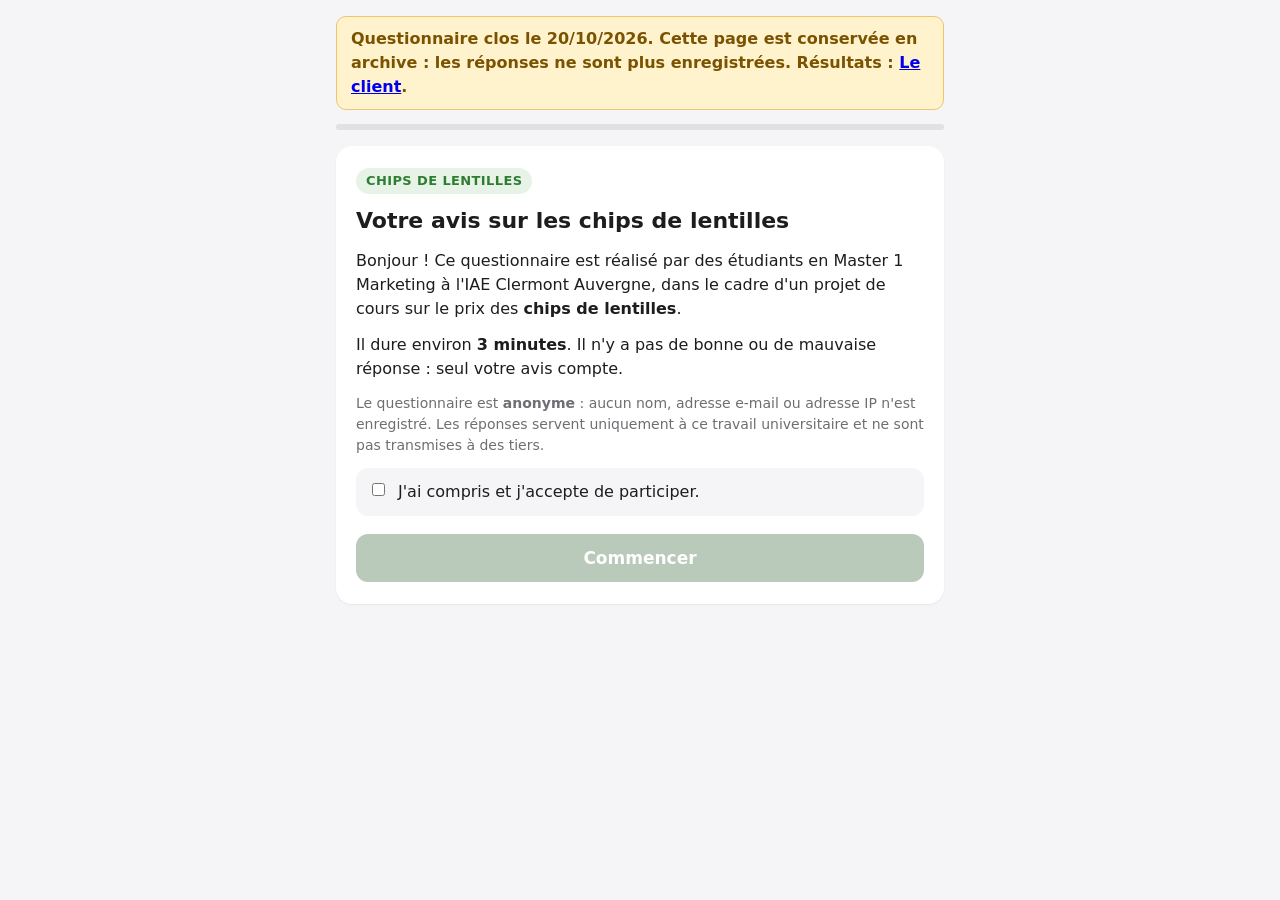
<file: questionnaire/index.html>
<!doctype html>
<html lang="fr">
<head>
<meta charset="utf-8">
<meta name="viewport" content="width=device-width,initial-scale=1">
<title>Questionnaire — chips de lentilles</title>
<meta name="robots" content="noindex">
<style>
:root{--bg:#f5f5f7;--card:#fff;--ink:#1d1d1f;--muted:#6e6e73;--line:#e0e0e5;--accent:#2f7d32;--accent-soft:#e8f3e8;--warn:#b26a00}
*{box-sizing:border-box}
body{margin:0;background:var(--bg);color:var(--ink);font:16px/1.5 system-ui,-apple-system,"Segoe UI",sans-serif}
.wrap{max-width:640px;margin:0 auto;padding:16px 16px 40px}
.bar{height:6px;background:var(--line);border-radius:3px;margin:4px 0 16px;overflow:hidden}
.bar i{display:block;height:100%;width:0;background:var(--accent);transition:width .3s}
.card{background:var(--card);border-radius:16px;padding:22px 20px;box-shadow:0 1px 2px rgba(0,0,0,.06)}
h1{font-size:22px;margin:0 0 12px} h2{font-size:19px;margin:0 0 14px;line-height:1.35}
p{margin:0 0 12px} .muted{color:var(--muted);font-size:14px}
.step{display:none} .step.on{display:block}
.opts{display:flex;flex-direction:column;gap:8px;margin:6px 0 4px}
.opts label{display:flex;gap:10px;align-items:center;padding:12px 14px;border:1.5px solid var(--line);border-radius:12px;cursor:pointer;background:#fff}
.opts label:has(input:checked){border-color:var(--accent);background:var(--accent-soft)}
.opts input{accent-color:var(--accent);width:18px;height:18px;flex:none}
.opts input[type=text]{width:auto;height:auto;flex:1;min-width:0;font:inherit;padding:6px 8px;border:1.5px solid var(--line);border-radius:8px}
.q{margin-bottom:24px} .q > b{display:block;margin-bottom:6px}
.q > .muted{display:block;margin:-2px 0 6px}
.age{display:flex;align-items:center;gap:8px;margin-top:6px}
.age input{font:inherit;font-size:20px;width:130px;padding:10px 12px;border:1.5px solid var(--line);border-radius:12px}
.age input:focus{outline:none;border-color:var(--accent)}
select{font:inherit;width:100%;padding:12px;border:1.5px solid var(--line);border-radius:12px;background:#fff}
.btn{display:block;width:100%;margin-top:18px;padding:14px;border:0;border-radius:12px;background:var(--accent);color:#fff;font:600 17px system-ui;cursor:pointer}
.btn:disabled{background:#b9c9ba;cursor:not-allowed}
.err{color:var(--warn);font-size:14px;margin-top:8px;display:none}
.sujet{display:inline-block;background:var(--accent-soft);color:var(--accent);font-weight:700;font-size:13px;letter-spacing:.03em;text-transform:uppercase;padding:3px 10px;border-radius:999px;margin-bottom:10px}
.offre{display:flex;flex-direction:column;align-items:center;text-align:center}
.offre img{width:min(270px,75%);height:auto;margin:6px 0 14px}
.mini{display:flex;gap:12px;align-items:center;margin-bottom:16px;padding:10px;background:var(--bg);border-radius:12px}
.mini img{width:62px;height:auto;flex:none}
.mini span{font-size:14px;color:var(--muted)}
.mini .zoomwrap{display:flex;flex-direction:column;align-items:center;flex:none}
.prix{font-size:40px;font-weight:800;text-align:center;margin:6px 0 4px;letter-spacing:-.02em}
.consent{display:flex;gap:10px;align-items:flex-start;padding:12px;border-radius:12px;background:var(--bg);margin-top:8px}
.test{background:#fff3cd;color:#7a5600;font-size:13px;padding:6px 10px;border-radius:8px;margin-bottom:10px;display:none}
.consigne{background:#fff3cd;border:2px solid #f0b400;color:#5c4300;border-radius:12px;padding:12px 14px;font-size:18px;font-weight:700;text-align:center;margin:0 0 14px;line-height:1.35}
.consigne small{display:block;font-size:14px;font-weight:500;margin-top:4px}
/* Le rayon : deux sachets avec leur étiquette de prix */
.rayon{display:grid;grid-template-columns:1fr 1fr;gap:10px;margin:6px 0 4px}
.rayon label{display:flex;flex-direction:column;align-items:center;justify-content:flex-end;gap:8px;padding:12px 8px;border:1.5px solid var(--line);border-radius:12px;cursor:pointer;text-align:center}
.rayon label:has(input:checked){border-color:var(--accent);background:var(--accent-soft)}
.rayon img{height:auto;display:block}
.rayon .visuel{position:relative;display:flex;justify-content:center;align-items:flex-end;width:100%;padding-bottom:30px}
.rayon .visuel .etiquette{position:absolute;left:50%;bottom:0;transform:translateX(-50%);width:auto;min-width:80%;box-shadow:0 2px 6px rgba(0,0,0,.2)}
.rayon .p85 img{width:58%}
.rayon .p200 img{width:92%}
.rayon .nom{font-weight:700;font-size:15px;line-height:1.25}
.etiquette{width:100%;background:#fffbe6;border:2px solid #f0b400;border-radius:8px;padding:6px 4px;line-height:1.2}
.etiquette .pv{display:block;font-size:26px;font-weight:800;letter-spacing:-.02em}
.etiquette .pk{display:block;font-size:13px;color:#5c4300;font-weight:600;margin-top:2px}
.rayon input{accent-color:var(--accent);width:20px;height:20px}
/* Formats illustrés avec le vrai sachet */
.formats label{align-items:center}
.formats .vis{flex:none;width:58px;height:62px;display:flex;align-items:flex-end;justify-content:center}
.formats .vis img{height:auto;display:block}
/* Liste des autres marques */
.sousliste{display:none;flex-direction:column;gap:6px;margin:-2px 0 2px 28px}
.sousliste.on{display:flex}
.sousliste label{padding:9px 12px;font-size:15px}
.fleche{margin-left:auto;color:var(--muted)}
/* Tableau des enseignes */
.tab-ens{width:100%;border-collapse:collapse;table-layout:fixed;margin-top:8px}
.tab-ens th{font-size:10px;font-weight:600;color:var(--muted);padding:4px 0 8px;line-height:1.15;vertical-align:bottom;text-align:center;letter-spacing:-.1px}
.tab-ens th:first-child{width:27%}
.tab-ens td{text-align:center;padding:10px 0;border-top:1px solid var(--line)}
.tab-ens td:first-child{text-align:left;font-weight:600;font-size:13px;padding-right:4px}
.tab-ens input{accent-color:var(--accent);width:22px;height:22px;cursor:pointer;margin:0}
.tab-ens tr:has(input:checked) td:first-child{color:var(--accent)}
/* Agrandissement de la photo */
img.zoom{cursor:zoom-in}
.zoomhint{display:inline-block;font-size:13px;color:var(--accent);font-weight:600;cursor:zoom-in;margin-top:2px}
#lightbox{position:fixed;inset:0;background:rgba(0,0,0,.85);display:none;align-items:center;justify-content:center;z-index:50;padding:16px;cursor:zoom-out}
#lightbox.on{display:flex}
#lightbox img{max-width:100%;max-height:88vh;height:auto;border-radius:8px;background:#fff}
#lightbox button{position:absolute;top:12px;right:12px;width:44px;height:44px;border-radius:50%;border:0;background:#fff;font-size:24px;line-height:1;cursor:pointer}
</style>
</head>
<body>
<div class="wrap">
  <div style="background:#fff3cd;border:1px solid #f0c36d;color:#7a5200;padding:10px 14px;border-radius:10px;font-weight:600;margin-bottom:14px">Questionnaire clos le 20/10/2026. Cette page est conservée en archive : les réponses ne sont plus enregistrées. Résultats : <a href="../client.html">Le client</a>.</div>
  <div class="test" id="testBanner">Mode test : les réponses sont enregistrées avec le statut « test », à écarter de l'analyse.</div>
  <div class="bar"><i id="prog"></i></div>

  <!-- 1. Accueil -->
  <section class="step card" data-step="accueil">
    <span class="sujet">Chips de lentilles</span>
    <h1>Votre avis sur les chips de lentilles</h1>
    <p>Bonjour ! Ce questionnaire est réalisé par des étudiants en Master 1 Marketing à l'IAE Clermont Auvergne, dans le cadre d'un projet de cours sur le prix des <b>chips de lentilles</b>.</p>
    <p>Il dure environ <b>3 minutes</b>. Il n'y a pas de bonne ou de mauvaise réponse : seul votre avis compte.</p>
    <p class="muted">Le questionnaire est <b>anonyme</b> : aucun nom, adresse e-mail ou adresse IP n'est enregistré. Les réponses servent uniquement à ce travail universitaire et ne sont pas transmises à des tiers.</p>
    <label class="consent"><input type="checkbox" id="consent"> <span>J'ai compris et j'accepte de participer.</span></label>
    <button class="btn" id="go" disabled>Commencer</button>
  </section>

  <!-- 2. Filtre -->
  <section class="step card" data-step="filtre">
    <div class="q">
      <b>À quelle fréquence achetez-vous des chips ou des biscuits apéritifs ?</b>
      <div class="opts">
        <label><input type="radio" name="q1_frequence" value="semaine"> Au moins une fois par semaine</label>
        <label><input type="radio" name="q1_frequence" value="2-3_mois"> 2 à 3 fois par mois</label>
        <label><input type="radio" name="q1_frequence" value="1_mois"> Environ une fois par mois</label>
        <label><input type="radio" name="q1_frequence" value="moins_1_mois"> Moins d'une fois par mois</label>
        <label><input type="radio" name="q1_frequence" value="jamais"> Jamais</label>
      </div>
    </div>
    <div class="q">
      <b>Quel âge avez-vous ?</b>
      <div class="age"><input type="number" id="age" inputmode="numeric" min="10" max="99" step="1" placeholder="ex. 24"> ans</div>
    </div>
    <button class="btn" data-next>Suivant</button>
  </section>

  <!-- 3. Le produit : grand format 200 g, sans prix (identique pour tout le monde) -->
  <section class="step card" data-step="produit">
    <span class="sujet">Chips de lentilles</span>
    <h2>Voici un nouveau produit</h2>
    <div class="consigne">👀 Regardez bien le paquet, en détail.<small>Les questions suivantes portent sur ces chips de lentilles. Touchez la photo pour l'agrandir.</small></div>
    <div class="offre">
      <img class="paquet zoom" alt="Paquet de chips de lentilles Vico Natur'&Bon saveur fines herbes">
      <p><b>Chips de lentilles Vico Natur'&amp;Bon, saveur fines herbes</b><br>Nouveau <b>grand format de 200 g</b> (environ 8 portions de 25 g).<br>Vendu en grande surface, au rayon apéritif.</p>
    </div>
    <button class="btn" data-next id="btnProduit">J'ai bien regardé le produit</button>
  </section>

  <!-- 4. Gabor-Granger : un écran par prix, toujours du plus cher au moins cher -->
  <section class="step card" data-step="gg">
    <div class="mini"><span class="zoomwrap"><img class="paquet zoom" alt="Paquet de chips de lentilles Vico"><span class="zoomhint">🔍 Agrandir</span></span><span>Chips de <b>lentilles</b> Vico, grand format 200 g</span></div>
    <h2>Achèteriez-vous ce paquet de chips de lentilles de 200 g à ce prix ?</h2>
    <div class="prix" id="ggPrix"></div>
    <div class="opts">
      <label><input type="radio" name="gg" value="1"> Oui</label>
      <label><input type="radio" name="gg" value="0"> Non</label>
    </div>
    <button class="btn" id="ggNext">Suivant</button>
  </section>

  <!-- 5. Test A/B/C : les deux sachets en rayon, seul le prix du 200 g change selon la version -->
  <section class="step card" data-step="abc">
    <span class="sujet">Chips de lentilles</span>
    <h2>En rayon, vous trouvez ces deux paquets de chips de lentilles Vico.</h2>
    <p class="muted">Regardez bien les prix sur les étiquettes.</p>
    <div class="q">
      <b>Si vous deviez acheter des chips de lentilles Vico, lequel de ces deux paquets choisiriez-vous ?</b>
      <div class="rayon">
        <label class="p85"><span class="visuel"><img class="paquet" alt="Sachet de chips de lentilles Vico 85 g"><span class="etiquette"><span class="pv" id="pv85"></span><span class="pk" id="pk85"></span></span></span><span class="nom">Sachet<br>85 g</span>
          <input type="radio" name="choix_format" value="85g" aria-label="Sachet de 85 g"></label>
        <label class="p200"><span class="visuel"><img class="paquet" alt="Grand format de chips de lentilles Vico 200 g"><span class="etiquette"><span class="pv" id="pv200"></span><span class="pk" id="pk200"></span></span></span><span class="nom">Grand format<br>200 g</span>
          <input type="radio" name="choix_format" value="200g" aria-label="Grand format de 200 g"></label>
      </div>
    </div>
    <button class="btn" data-next>Suivant</button>
  </section>

  <!-- 6. Contrôle : l'écart de prix au kilo a-t-il été vu ? (pas de photo ni de prix sur cet écran) -->
  <section class="step card" data-step="controle">
    <div class="q">
      <b>Sur les étiquettes que vous venez de voir, le grand format de 200 g était-il moins cher au kilo que le sachet de 85 g ?</b>
      <div class="opts">
        <label><input type="radio" name="controle" value="oui"> Oui</label>
        <label><input type="radio" name="controle" value="non"> Non</label>
        <label><input type="radio" name="controle" value="ne_sait_pas"> Je ne sais pas</label>
      </div>
    </div>
    <button class="btn" data-next>Suivant</button>
  </section>

  <!-- 7. Habitudes (1) -->
  <section class="step card" data-step="habitudes1">
    <p class="muted">Quelques questions sur vos habitudes.</p>
    <div class="q">
      <b>Quand vous achetez des chips (de lentilles ou classiques), quel format prenez-vous le plus souvent ?</b>
      <div class="opts formats" id="formats"></div>
    </div>
    <div class="q">
      <b>À quelle fréquence achetez-vous des chips de lentilles ?</b>
      <div class="opts">
        <label><input type="radio" name="achat_lentilles" value="jamais"> Jamais</label>
        <label><input type="radio" name="achat_lentilles" value="une_fois"> Une fois</label>
        <label><input type="radio" name="achat_lentilles" value="rarement"> Rarement</label>
        <label><input type="radio" name="achat_lentilles" value="souvent"> Souvent</label>
      </div>
    </div>
    <button class="btn" data-next>Suivant</button>
  </section>

  <!-- 8. Chips de lentilles (sauté si la personne n'en achète jamais) -->
  <section class="step card" data-step="lentilles">
    <div class="q">
      <b>De quelle(s) marque(s) étaient les chips de lentilles que vous avez achetées ?</b>
      <span class="muted">Plusieurs réponses possibles.</span>
      <div class="opts">
        <label><input type="checkbox" name="marque" value="vico"> Vico</label>
        <label><input type="checkbox" name="marque" value="autres" id="marqueAutres"> Une ou d'autres marques <span class="fleche">▾</span></label>
        <div class="sousliste" id="sousMarques"></div>
        <label><input type="checkbox" name="marque" value="nsp" id="marqueNsp"> Je ne sais pas</label>
      </div>
    </div>
    <div class="q">
      <b>Dans quelles occasions mangez-vous des chips de lentilles ?</b>
      <span class="muted">Plusieurs réponses possibles.</span>
      <div class="opts" id="contextes"></div>
    </div>
    <button class="btn" data-next>Suivant</button>
  </section>

  <!-- 9. Habitudes (2) -->
  <section class="step card" data-step="habitudes2">
    <div class="q">
      <b>Si vous achetiez un paquet de chips de lentilles de 200 g, en combien de fois le finiriez-vous ?</b>
      <div class="opts">
        <label><input type="radio" name="finir_200g" value="1_fois"> En une seule fois</label>
        <label><input type="radio" name="finir_200g" value="2-3_fois"> En 2 ou 3 fois</label>
        <label><input type="radio" name="finir_200g" value="plus_3_fois"> En plus de 3 fois</label>
        <label><input type="radio" name="finir_200g" value="pas_fini"> Je ne le finirais probablement pas</label>
      </div>
    </div>
    <button class="btn" data-next>Suivant</button>
  </section>

  <!-- 10. Enseignes -->
  <section class="step card" data-step="enseignes">
    <div class="q">
      <b>À quelle fréquence faites-vous vos courses dans chacune de ces enseignes ?</b>
      <div id="grille"></div>
    </div>
    <button class="btn" data-next>Suivant</button>
  </section>

  <!-- 11. Profil -->
  <section class="step card" data-step="profil">
    <p class="muted">Pour finir, quelques questions pour mieux connaître les personnes qui ont répondu.</p>
    <div class="q"><b>Vous êtes :</b>
      <div class="opts">
        <label><input type="radio" name="genre" value="femme"> Une femme</label>
        <label><input type="radio" name="genre" value="homme"> Un homme</label>
        <label><input type="radio" name="genre" value="autre"> Autre</label>
        <label><input type="radio" name="genre" value="nsp"> Je préfère ne pas répondre</label>
      </div></div>
    <div class="q"><b>Quelle est votre situation professionnelle ?</b>
      <div class="opts" id="statuts"></div></div>
    <div class="q"><b>Combien de personnes vivent dans votre foyer, vous compris ?</b>
      <div class="opts">
        <label><input type="radio" name="foyer" value="1"> 1</label>
        <label><input type="radio" name="foyer" value="2"> 2</label>
        <label><input type="radio" name="foyer" value="3"> 3</label>
        <label><input type="radio" name="foyer" value="4"> 4</label>
        <label><input type="radio" name="foyer" value="5+"> 5 ou plus</label>
      </div></div>
    <div class="q"><b>Y a-t-il des enfants de moins de 18 ans dans votre foyer ?</b>
      <div class="opts">
        <label><input type="radio" name="enfants" value="oui"> Oui</label>
        <label><input type="radio" name="enfants" value="non"> Non</label>
      </div></div>
    <div class="q"><b>Êtes-vous la personne qui fait le plus souvent les courses de votre foyer ?</b>
      <div class="opts">
        <label><input type="radio" name="courses" value="oui"> Oui</label>
        <label><input type="radio" name="courses" value="partage"> C'est partagé</label>
        <label><input type="radio" name="courses" value="non"> Non</label>
      </div></div>
    <div class="q"><b>Dans quelle région habitez-vous ?</b>
      <select id="region"><option value="">Choisir…</option></select></div>
    <button class="btn" data-next>Envoyer mes réponses</button>
  </section>

  <!-- Fin -->
  <section class="step card" data-step="fin">
    <h1>Merci !</h1>
    <p id="finTxt">Vos réponses ont bien été enregistrées. Merci pour votre aide.</p>
    <p class="muted">Vous pouvez fermer cette page.</p>
  </section>

  <section class="step card" data-step="horscible">
    <h1>Merci !</h1>
    <p>Ce questionnaire s'adresse aux personnes majeures qui achètent des chips ou des biscuits apéritifs. Merci quand même pour votre temps !</p>
  </section>

  <div id="lightbox" role="dialog" aria-label="Photo du paquet agrandie"><button type="button" aria-label="Fermer">×</button><img alt="Paquet de chips de lentilles Vico agrandi"></div>
</div>

<script>
/* ================= Réglages ================= */
// Adresse du script Google Apps Script qui enregistre les réponses dans Google Sheets.
// Questionnaire clos le 20/10/2026 : archive, plus aucun envoi de réponses.
const ENDPOINT = '';
const IMAGE = 'paquet-B.jpg';                                   // photo officielle du sachet (vico.fr)
const PRIX_85 = 1.80;                                           // prix moyen en grande surface, relevé du 01/10/2026 (21,18 €/kg)
const PRIX_200 = { A: 4.24, B: 3.69, C: 3.35 };                 // même prix au kilo, −13 %, −21 %
const PRIX_GG = [3.49, 3.99, 4.49, 4.99, 5.49, 5.99, 6.49];     // ordre fixe : du moins cher au plus cher ; arrêt au premier « Non »
const FORMATS = [
  ['petit', 'Petit sachet', 'moins de 100 g', 22],
  ['classique', 'Sachet classique', '100 à 150 g', 34],
  ['grand', 'Grand format', '200 g et plus', 48]
];
const CONTEXTES = [
  ['ctx_apero_amis', "À l'apéritif entre amis ou en soirée"],
  ['ctx_apero_famille', "À l'apéritif en famille"],
  ['ctx_ecran', 'Devant un film, une série ou un match'],
  ['ctx_encas', 'En encas dans la journée'],
  ['ctx_travail', 'Au travail ou pendant les études (pause)'],
  ['ctx_sortie', 'En pique-nique ou en sortie'],
  ['ctx_repas', "En accompagnement d'un repas"]
];
const ENSEIGNES = [['ens_carrefour', 'Carrefour'], ['ens_auchan', 'Auchan'], ['ens_leclerc', 'E.Leclerc'], ['ens_intermarche', 'Intermarché']];
const ECHELLE_ENS = ['Jamais', 'Rarement', 'Parfois', 'Souvent', 'Très<br>souvent'];
// Autres marques de chips de lentilles proposées quand on coche « Une ou d'autres marques »
const AUTRES_MARQUES = [
  ['marque_jardin_bio', 'Jardin Bio Étic'], ['marque_bjorg', 'Bjorg'], ['marque_aline_olivier', 'Aline & Olivier'],
  ['marque_mdd', 'Marque du magasin (Carrefour, Auchan, Leclerc…)']
];
const STATUTS = [
  ['etudiant', 'Étudiant(e)'], ['employe', 'Employé(e)'], ['ouvrier', 'Ouvrier(ère)'],
  ['cadre', 'Cadre ou profession intellectuelle supérieure'], ['intermediaire', 'Profession intermédiaire (technicien, agent de maîtrise…)'],
  ['independant', "Artisan, commerçant ou chef d'entreprise"], ['agriculteur', 'Agriculteur(trice)'],
  ['recherche_emploi', "En recherche d'emploi"], ['retraite', 'Retraité(e)'], ['autre', 'Autre']
];
const REGIONS = ['Auvergne-Rhône-Alpes', 'Bourgogne-Franche-Comté', 'Bretagne', 'Centre-Val de Loire', 'Corse', 'Grand Est', 'Hauts-de-France', 'Île-de-France', 'Normandie', 'Nouvelle-Aquitaine', 'Occitanie', 'Pays de la Loire', "Provence-Alpes-Côte d'Azur", 'Outre-mer', 'Hors de France'];

// Colonnes enregistrées : toujours les mêmes, dans le même ordre.
const COLONNES = ['id', 'date', 'version', 'prix_200g', 'statut', 'duree_s', 'q1_frequence', 'age',
  ...PRIX_GG.map(p => 'gg_' + p.toFixed(2).replace('.', '_')), 'gg_prix_max',
  'choix_format', 'controle', 'format_habituel', 'achat_lentilles',
  'marque_vico', ...AUTRES_MARQUES.map(m => m[0]), 'marque_autre', 'marque_autre_nom', 'marque_nsp',
  ...CONTEXTES.map(c => c[0]), 'ctx_autre', 'ctx_autre_txt',
  'finir_200g',
  ...ENSEIGNES.map(e => e[0]),
  'genre', 'statut_pro', 'foyer', 'enfants', 'courses', 'region'];

/* ================= Tirage au sort : A, B ou C (un tiers de chances chacune) ================= */
// Nouveau tirage à chaque nouveau questionnaire. La version n'est gardée que si la page est rechargée
// en cours de route (pour ne pas montrer un autre prix) ; elle est effacée dès que le questionnaire est envoyé.
const url = new URLSearchParams(location.search);
const TEST = url.has('test');
const FORCEE = TEST && ['A', 'B', 'C'].includes(url.get('v')) ? url.get('v') : null;   // en mode test seulement : forcer une version
let version = FORCEE || (TEST ? null : sessionStorage.getItem('version_abc'));
if (!['A', 'B', 'C'].includes(version)) version = ['A', 'B', 'C'][Math.floor(Math.random() * 3)];
if (!TEST) sessionStorage.setItem('version_abc', version);
if (TEST) document.getElementById('testBanner').style.display = 'block';

const euro = x => x.toFixed(2).replace('.', ',') + ' €';
const prix200 = PRIX_200[version];
document.querySelectorAll('img.paquet').forEach(i => i.src = IMAGE);
document.getElementById('pv85').textContent = euro(PRIX_85);
document.getElementById('pk85').textContent = 'soit ' + euro(PRIX_85 / 0.085) + ' le kg';
document.getElementById('pv200').textContent = euro(prix200);
document.getElementById('pk200').textContent = 'soit ' + euro(prix200 / 0.2) + ' le kg';

/* ================= Agrandissement de la photo ================= */
const lb = document.getElementById('lightbox');
lb.querySelector('img').src = IMAGE;
document.querySelectorAll('img.zoom, .zoomhint').forEach(el => el.addEventListener('click', () => lb.classList.add('on')));
lb.addEventListener('click', () => lb.classList.remove('on'));
document.addEventListener('keydown', e => { if (e.key === 'Escape') lb.classList.remove('on'); });

/* ================= Construction des questions répétitives ================= */
document.getElementById('formats').innerHTML = FORMATS.map(([v, t, s, w]) =>
  `<label><input type="radio" name="format_habituel" value="${v}"><span class="vis"><img src="${IMAGE}" alt="" style="width:${w}px"></span><span><b>${t}</b><br><span class="muted">${s}</span></span></label>`).join('');
document.getElementById('contextes').innerHTML = CONTEXTES.map(([n, t]) => `<label><input type="checkbox" name="ctx" value="${n}"> ${t}</label>`).join('') +
  `<label><input type="checkbox" name="ctx" value="ctx_autre" id="ctxAutre"> Autre : <input type="text" id="ctxAutreTxt" placeholder="précisez"></label>`;
document.getElementById('grille').innerHTML = `<table class="tab-ens"><thead><tr><th></th>${ECHELLE_ENS.map(e => `<th>${e}</th>`).join('')}</tr></thead><tbody>` +
  ENSEIGNES.map(([n, t]) => `<tr><td>${t}</td>${ECHELLE_ENS.map((e, k) => `<td><input type="radio" name="${n}" value="${k + 1}" aria-label="${t} : ${e.replace('<br>', ' ')}"></td>`).join('')}</tr>`).join('') +
  '</tbody></table>';
document.getElementById('sousMarques').innerHTML = AUTRES_MARQUES.map(([n, t]) => `<label><input type="checkbox" name="autre_marque" value="${n}"> ${t}</label>`).join('') +
  `<label><input type="checkbox" name="autre_marque" value="marque_autre" id="marqueAutre"> Autre : <input type="text" id="marqueAutreNom" placeholder="laquelle ?"></label>`;
document.getElementById('statuts').innerHTML = STATUTS.map(([v, t]) => `<label><input type="radio" name="statut_pro" value="${v}"> ${t}</label>`).join('');
document.getElementById('region').innerHTML += REGIONS.map(r => `<option>${r}</option>`).join('');

// Marques : la liste s'ouvre avec « Une ou d'autres marques » ; « Je ne sais pas » exclut le reste, et inversement
const cbAutres = document.getElementById('marqueAutres'), cbNsp = document.getElementById('marqueNsp'), sous = document.getElementById('sousMarques');
cbAutres.addEventListener('change', () => sous.classList.toggle('on', cbAutres.checked));
document.querySelectorAll('input[name="marque"], input[name="autre_marque"]').forEach(cb => cb.addEventListener('change', () => {
  if (cb === cbNsp && cbNsp.checked) {
    document.querySelectorAll('input[name="marque"], input[name="autre_marque"]').forEach(x => { if (x !== cbNsp) x.checked = false; });
    document.getElementById('marqueAutreNom').value = ''; sous.classList.remove('on');
  } else if (cb !== cbNsp && cb.checked) cbNsp.checked = false;
}));
// Écrire dans un champ « Autre » coche automatiquement la case
[['marqueAutreNom', 'marqueAutre'], ['ctxAutreTxt', 'ctxAutre']].forEach(([t, c]) =>
  document.getElementById(t).addEventListener('input', e => { if (e.target.value.trim()) { document.getElementById(c).checked = true; if (c === 'marqueAutre') cbNsp.checked = false; } }));

/* ================= Données ================= */
const rep = Object.fromEntries(COLONNES.map(c => [c, '']));
rep.id = (crypto.randomUUID ? crypto.randomUUID() : String(Date.now()) + Math.random()).slice(0, 8);
rep.version = version;
rep.prix_200g = prix200;
const t0 = Date.now();

/* ================= Navigation ================= */
const ordre = ['accueil', 'filtre', 'produit', 'gg', 'abc', 'controle', 'habitudes1', 'lentilles', 'habitudes2', 'enseignes', 'profil', 'fin'];
let courant = 'accueil';
function montrer(nom) {
  document.querySelectorAll('.step').forEach(s => s.classList.toggle('on', s.dataset.step === nom));
  courant = nom;
  const i = Math.max(0, ordre.indexOf(nom));
  document.getElementById('prog').style.width = (nom === 'horscible' ? 100 : 100 * i / (ordre.length - 1)) + '%';
  lb.classList.remove('on');
  window.scrollTo(0, 0);
  if (nom === 'produit') attendre(document.getElementById('btnProduit'), 5);
}
// Le bouton de l'écran produit ne s'active qu'après quelques secondes, pour laisser le temps de regarder le paquet.
function attendre(btn, s) {
  const txt = btn.dataset.txt || (btn.dataset.txt = btn.textContent);
  btn.disabled = true;
  const tick = () => { if (s <= 0) { btn.disabled = false; btn.textContent = txt; return; } btn.textContent = `Prenez le temps de regarder… (${s} s)`; s--; setTimeout(tick, 1000); };
  tick();
}
const val = name => (document.querySelector(`input[name="${name}"]:checked`) || {}).value;
const coches = name => [...document.querySelectorAll(`input[name="${name}"]:checked`)].map(i => i.value);
function erreur(section, msg) {
  let e = section.querySelector('.err.auto');
  if (!e) { e = document.createElement('div'); e.className = 'err auto'; section.querySelector('.btn').before(e); }
  e.textContent = msg; e.style.display = msg ? 'block' : 'none';
  if (msg) e.scrollIntoView({ block: 'center' });
  return false;
}

document.getElementById('consent').onchange = e => document.getElementById('go').disabled = !e.target.checked;
document.getElementById('go').onclick = () => montrer('filtre');

document.querySelectorAll('[data-next]').forEach(b => b.onclick = () => {
  const s = b.closest('.step');
  erreur(s, '');
  if (courant === 'filtre') {
    rep.q1_frequence = val('q1_frequence');
    const a = String(document.getElementById('age').value).trim();
    if (!rep.q1_frequence) return erreur(s, 'Merci d\'indiquer votre fréquence d\'achat.');
    if (!/^\d{1,2}$/.test(a) || +a < 10) return erreur(s, 'Merci d\'indiquer votre âge en chiffres (par exemple 24).');
    rep.age = +a;
    if (rep.age < 18 || rep.q1_frequence === 'jamais') { rep.statut = 'hors_cible'; envoyer(); return montrer('horscible'); }
    return montrer('produit');
  }
  if (courant === 'produit') { ggIndex = 0; afficherGG(); return montrer('gg'); }
  if (courant === 'abc') {
    rep.choix_format = val('choix_format'); if (!rep.choix_format) return erreur(s, 'Merci de choisir un des deux paquets.');
    return montrer('controle');
  }
  if (courant === 'controle') {
    rep.controle = val('controle'); if (!rep.controle) return erreur(s, 'Merci de choisir une réponse.');
    return montrer('habitudes1');
  }
  if (courant === 'habitudes1') {
    rep.format_habituel = val('format_habituel'); rep.achat_lentilles = val('achat_lentilles');
    if (!rep.format_habituel || !rep.achat_lentilles) return erreur(s, 'Merci de répondre aux deux questions.');
    return montrer(rep.achat_lentilles === 'jamais' ? 'habitudes2' : 'lentilles');   // « Jamais » : on saute marques et occasions
  }
  if (courant === 'lentilles') {
    const m = coches('marque'), am = m.includes('autres') ? coches('autre_marque') : [], c = coches('ctx');
    const nomAutre = document.getElementById('marqueAutreNom').value.trim(), ctxTxt = document.getElementById('ctxAutreTxt').value.trim();
    if (!m.length) return erreur(s, 'Merci d\'indiquer au moins une marque (ou « Je ne sais pas »).');
    if (m.includes('autres') && !am.length) return erreur(s, 'Merci de choisir la ou les autres marques dans la liste.');
    if (am.includes('marque_autre') && !nomAutre) return erreur(s, 'Merci de préciser l\'autre marque.');
    if (!c.length) return erreur(s, 'Merci de choisir au moins une occasion.');
    if (c.includes('ctx_autre') && !ctxTxt) return erreur(s, 'Merci de préciser l\'autre occasion.');
    rep.marque_vico = m.includes('vico') ? 1 : 0; rep.marque_nsp = m.includes('nsp') ? 1 : 0;
    AUTRES_MARQUES.forEach(([n]) => rep[n] = am.includes(n) ? 1 : 0);
    rep.marque_autre = am.includes('marque_autre') ? 1 : 0;
    rep.marque_autre_nom = am.includes('marque_autre') ? nomAutre : '';
    CONTEXTES.forEach(([n]) => rep[n] = c.includes(n) ? 1 : 0);
    rep.ctx_autre = c.includes('ctx_autre') ? 1 : 0; rep.ctx_autre_txt = c.includes('ctx_autre') ? ctxTxt : '';
    return montrer('habitudes2');
  }
  if (courant === 'habitudes2') {
    rep.finir_200g = val('finir_200g');
    if (!rep.finir_200g) return erreur(s, 'Merci de choisir une réponse.');
    return montrer('enseignes');
  }
  if (courant === 'enseignes') {
    for (const [n] of ENSEIGNES) { rep[n] = val(n); if (!rep[n]) return erreur(s, 'Merci de répondre pour chaque enseigne (« Jamais » si vous n\'y allez pas).'); }
    return montrer('profil');
  }
  if (courant === 'profil') {
    ['genre', 'statut_pro', 'foyer', 'enfants', 'courses'].forEach(n => rep[n] = val(n) || '');
    rep.region = document.getElementById('region').value;
    if (['genre', 'statut_pro', 'foyer', 'enfants', 'courses', 'region'].some(n => !rep[n])) return erreur(s, 'Merci de répondre à toutes les questions.');
    rep.statut = 'complet'; envoyer(); return montrer('fin');
  }
});

// Gabor-Granger : un prix par écran
let ggIndex = 0;
function afficherGG() {
  document.getElementById('ggPrix').textContent = euro(PRIX_GG[ggIndex]);
  document.querySelectorAll('input[name="gg"]').forEach(i => i.checked = false);
  erreur(document.querySelector('[data-step="gg"]'), '');
}
document.getElementById('ggNext').onclick = () => {
  const v = val('gg'); if (!v) return erreur(document.querySelector('[data-step="gg"]'), 'Merci de choisir une réponse.');
  rep['gg_' + PRIX_GG[ggIndex].toFixed(2).replace('.', '_')] = +v;
  if (v === '1') rep.gg_prix_max = PRIX_GG[ggIndex];            // prix le plus élevé accepté
  ggIndex++;
  // Au premier « Non », on arrête : les prix plus élevés ne sont pas posés (colonnes laissées vides)
  if (v === '1' && ggIndex < PRIX_GG.length) { afficherGG(); window.scrollTo(0, 0); }
  else { if (rep.gg_prix_max === '') rep.gg_prix_max = 0; montrer('abc'); }
};

/* ================= Enregistrement ================= */
function envoyer() {
  rep.date = new Date().toISOString();
  rep.duree_s = Math.round((Date.now() - t0) / 1000);
  if (TEST) rep.statut = 'test_' + rep.statut;          // les essais sont enregistrés mais repérables
  sessionStorage.removeItem('version_abc');              // le prochain questionnaire refait un tirage
  const ligne = COLONNES.map(c => rep[c]);
  if (!ENDPOINT) { console.table(rep); return; }
  fetch(ENDPOINT, { method: 'POST', mode: 'no-cors', headers: { 'Content-Type': 'text/plain' }, body: JSON.stringify({ colonnes: COLONNES, ligne }) })
    .catch(() => document.getElementById('finTxt').textContent = 'Un problème de connexion a empêché l\'envoi. Merci de réessayer plus tard.');
}

montrer('accueil');
</script>
</body>
</html>
</file>
